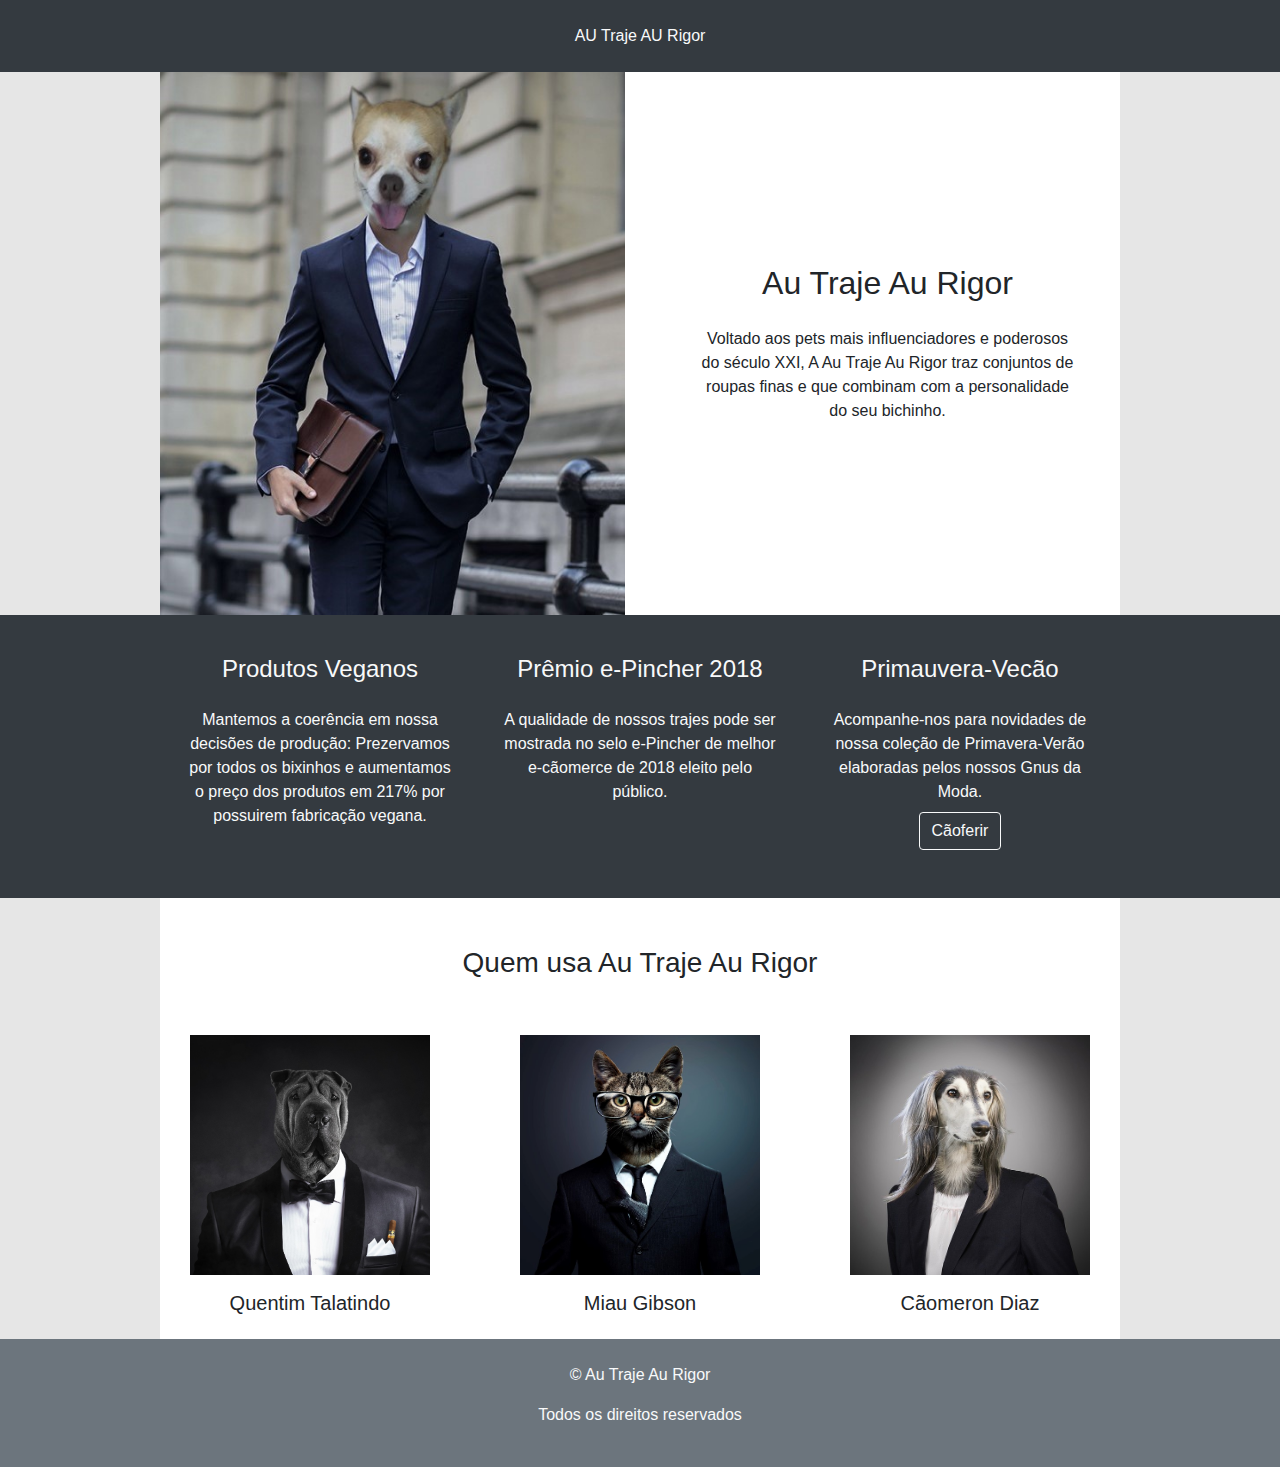
<file: autraje/public/index.html>
<!DOCTYPE html>
<html>

<head>
    <meta charset="utf-8" />
    <meta http-equiv="X-UA-Compatible" content="IE=edge">
    <title>Au Traje Au Rigor</title>
    <meta name="viewport" content="width=device-width, initial-scale=1">
    <link rel="stylesheet" type="text/css" media="screen" href="bootstrap/css/bootstrap.css" />
    <link rel="stylesheet" type="text/css" media="screen" href="stylesheets/main.css" />
    <script src="bootstrap/js/bootstrap.js"></script>
</head>

<body>
    <nav class="nav justify-content-center bg-dark p-3">
        <a class="nav-link text-light" href="../public/index.html">AU Traje AU Rigor</a>
    </nav>
    <div class="w-75 mx-auto bg-white">
        <div class="row">
            <div class="col-lg-6 ">
                <img src="images/edwardmontage.jpg" alt="Modelo Edward pousando com seu terno e roupas sociais" id="imgedward">
            </div>
            <div class="col-lg-6 my-auto">
                <div class="justify-content-center" id="textspace">
                    <h2 class="text-center my-4">Au Traje Au Rigor</h2>
                    <p class="text-center mb-4">Voltado aos pets mais influenciadores e poderosos do século XXI, A Au
                        Traje Au Rigor traz
                        conjuntos de roupas finas e que combinam com a personalidade do seu bichinho.
                    </p>
                </div>
            </div>
        </div>
    </div>

    <div class="bg-dark py-3 pb-5">
        <div class="row w-75 text-light mx-auto">
            <div class="col-lg-4">
                <div class="justify-content-center px-2">
                    <h4 class="text-center my-4"> Produtos Veganos </h4>
                    <p class="text-center mb-2">
                        Mantemos a coerência em nossa decisões de produção: Prezervamos por todos os bixinhos e
                        aumentamos
                        o preço dos produtos em 217% por possuirem fabricação vegana.
                    </p>
                </div>
            </div>

            <div class="col-lg-4">
                <div class="justify-content-center px-2">
                    <h4 class="text-center my-4">Prêmio e-Pincher 2018 </h4>
                    <p class="text-center mb-2">
                        A qualidade de nossos trajes pode ser mostrada no selo e-Pincher de melhor e-cãomerce de 2018
                        eleito pelo público.
                    </p>
                </div>
            </div>

            <div class="col-lg-4">
                <div class="justify-content-center px-2">
                    <h4 class="text-center my-4"> Primauvera-Vecão </h4>
                    <p class="text-center mb-2">Acompanhe-nos para novidades de nossa coleção de Primavera-Verão
                        elaboradas pelos nossos Gnus da Moda.
                    </p>
                    <div class="text-center ">
                        <a class="btn btn-outline-light" href="../public/primauveraVerao.html">Cãoferir</a>
                    </div>
                </div>
            </div>
        </div>
    </div>

    <div class="bg-white  w-75 mx-auto">
        <h3 class="justify-content-center text-center py-5 mx-auto">Quem usa Au Traje Au Rigor</h3>
        <div class="row ">
            <div class="col-lg-4 text-center">
                <img src="images/dog1_terno.jpg" alt="Modelo Quentim Talatino pousando com seu terno" class="imgmodelmain">
                <h5 class="py-3">Quentim Talatindo</h5>
            </div>

            <div class="col-lg-4 text-center">
                <img src="images/gato_terno.jpg" alt="Miau Gibson usando um terno no qual está escondido um peixe"
                    class="imgmodelmain">
                <h5 class="py-3">Miau Gibson</h5>
            </div>

            <div class="col-lg-4 text-center">
                <img src="images/dog2_terno.jpg" alt="Cãmeron Diaz usando roupas sociais" class="imgmodelmain">
                <h5 class="py-3">Cãomeron Diaz</h5>
            </div>
        </div>
    </div>

    <footer class="bg-secondary p-4 text-center">
        <p class="text-light">&copy; Au Traje Au Rigor</p>
        <p class="text-light">Todos os direitos reservados</p>
    </footer>

</body>

</html>
</file>
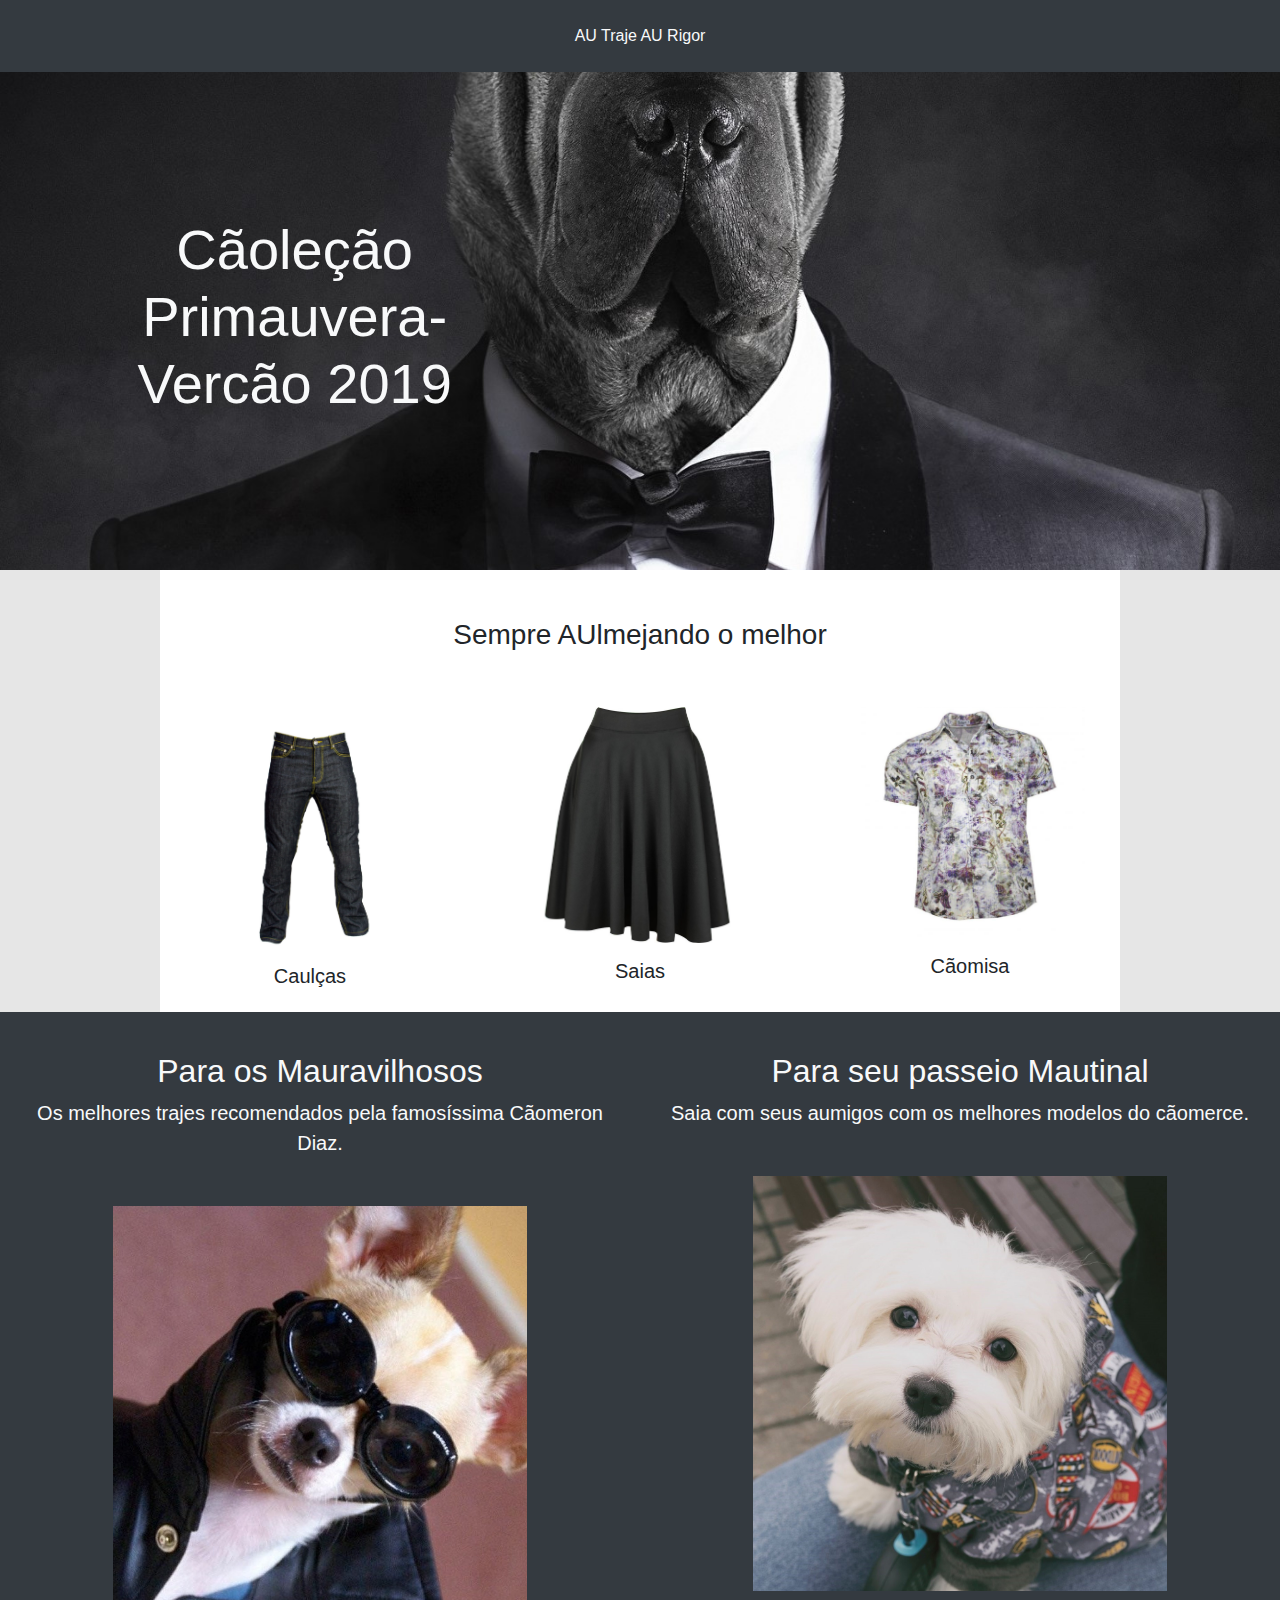
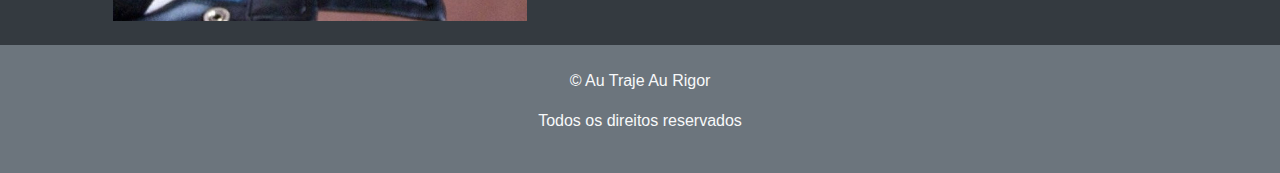
<file: autraje/public/primauveraVerao.html>
<!DOCTYPE html>
<html>

<head>
    <meta charset="utf-8" />
    <meta http-equiv="X-UA-Compatible" content="IE=edge">
    <title>Au Traje Au Rigor</title>
    <meta name="viewport" content="width=device-width, initial-scale=1">
    <link rel="stylesheet" type="text/css" media="screen" href="bootstrap/css/bootstrap.css" />
    <link rel="stylesheet" type="text/css" media="screen" href="stylesheets/main.css" />
    <script src="bootstrap/js/bootstrap.js"></script>
</head>

<body>
    <nav class="nav justify-content-center bg-dark p-3">
        <a class="nav-link text-light" href="../public/index.html">AU Traje AU Rigor</a>
    </nav>
    <div class="position-relative p-3 p-md-5  text-center text-light" id="back">
        <div class="col-md-5 p-lg-5 mx-6 my-5">
            <h1 class="display-4 font-weight-normal">Cãoleção Primauvera-Vercão 2019</h1>
        </div>
    </div>

    <div class="bg-white  w-75 mx-auto">
        <h3 class="justify-content-center text-center py-5 mx-auto">Sempre AUlmejando o melhor</h3>
        <div class="row ">
            <div class="col-lg-4 text-center">
                <img src="images/calca.jpg" alt="Imagem de uma calça jeans" class="imgmodelmain">
                <h5 class="py-3">Caulças</h5>
            </div>

            <div class="col-lg-4 text-center">
                <img src="images/saia.jpg" alt="Imagem de uma saia cinza" class="imgmodelmain">
                <h5 class="py-3">Saias</h5>
            </div>

            <div class="col-lg-4 text-center">
                <img src="images/camisa.jpg" alt="Imagem de uma camisa com estampa florida" class="imgmodelmain">
                <h5 class="py-3">Cãomisa</h5>
            </div>
        </div>
    </div>

    <div class="d-md-flex flex-md-equal">
        <div class="bg-dark pt-3 p-4 text-center text-light w-100 ">
            <h2 class="display-5 mt-3">Para os Mauravilhosos</h2>
            <p class="lead mb-5">Os melhores trajes recomendados pela famosíssima Cãomeron Diaz.</p>
            <img src="../public/images/dog3_mara.jpg" alt="Cãozinho usando óculos escuros e uma jaquetinha de couro"
                class="imgmodelprimaveravercao">
        </div>
        <div class="bg-dark  pt-3 p-4 text-center text-light w-100">
            <h2 class="display-5 mt-3">Para seu passeio Mautinal</h2>
            <p class="lead mb-5">Saia com seus aumigos com os melhores modelos do cãomerce.</p>
            <img src="../public/images/dog4_passeio.jpg" alt="Cãozinho usando uma roupinha estampada e uma coleira de passeio"
                class="imgmodelprimaveravercao">
        </div>
    </div>


    <footer class="bg-secondary p-4 text-center" >
        <p class="text-light">&copy; Au Traje Au Rigor</p>
        <p class="text-light">Todos os direitos reservados</p>
    </footer>

</body>

</html>
</file>
<file: autraje/public/stylesheets/main.css>
.imgmodelmain{
    width:80%;
    margin: 0 auto;
}

.imgmodelprimaveravercao{
    width:70%;
    margin: 0 auto;
}

#imgedward{
    width:100%;
}

#textspace{
    width: 80%;
    margin: 0 auto;
}
body{
    background-color: rgb(230, 230, 230);
    width: 100%;
}

#back{
    background-image: url("../images/dog1_terno.jpg");
    background-position: center;
    background-repeat: no-repeat;
    background-size: cover;
    position: relative;
  }
</file>
